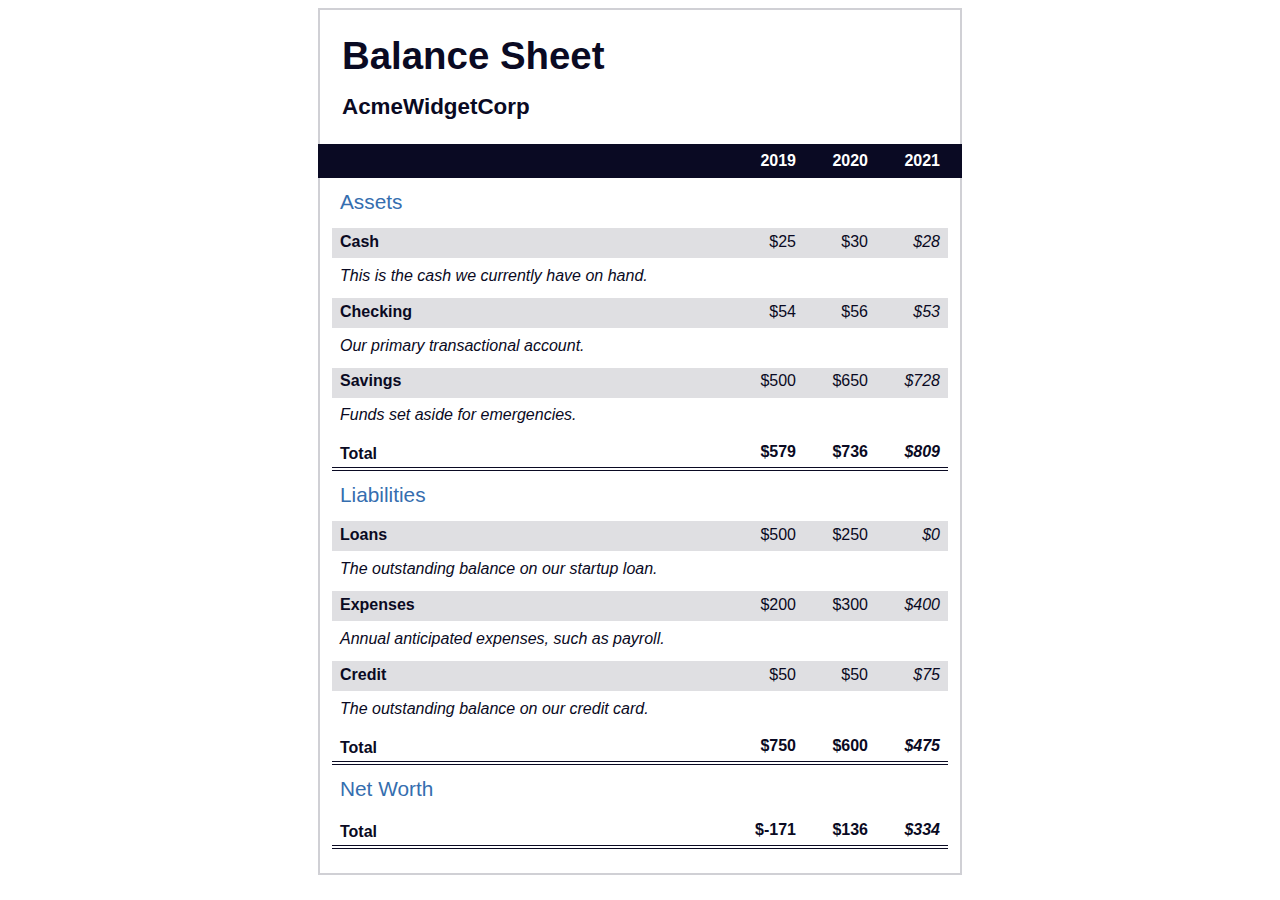
<file: BalanceSheet/index.html>
<!DOCTYPE html>
<html lang="en">
  <head>
    <meta charset="UTF-8">
    <meta name="viewport" content="width=device-width, initial-scale=1.0">
    <title>Balance Sheet</title>
    <link rel="stylesheet" href="style.css">
  </head>
  <body>
    <main>
      <section>
        <h1>
          <span class="flex">
            <span>AcmeWidgetCorp</span>
            <span>Balance Sheet</span>
          </span>
        </h1>
        <div id="years" aria-hidden="true">
          <span class="year">2019</span>
          <span class="year">2020</span>
          <span class="year">2021</span>
        </div>
        <div class="table-wrap">
          <table>
            <caption>Assets</caption>
            <thead>
              <tr>
                <td></td>
                <th><span class="sr-only year">2019</span></th>
                <th><span class="sr-only year">2020</span></th>
                <th class="current"><span class="sr-only year">2021</span></th>
              </tr>
            </thead>
            <tbody>
              <tr class="data">
                <th>Cash <span class="description">This is the cash we currently have on hand.</span></th>
                <td>$25</td>
                <td>$30</td>
                <td class="current">$28</td>
              </tr>
              <tr class="data">
                <th>Checking <span class="description">Our primary transactional account.</span></th>
                <td>$54</td>
                <td>$56</td>
                <td class="current">$53</td>
              </tr>
              <tr class="data">
                <th>Savings <span class="description">Funds set aside for emergencies.</span></th>
                <td>$500</td>
                <td>$650</td>
                <td class="current">$728</td>
              </tr>
              <tr class="total">
                <th>Total <span class="sr-only">Assets</span></th>
                <td>$579</td>
                <td>$736</td>
                <td class="current">$809</td>
              </tr>
            </tbody>
          </table>
          <table>
            <caption>Liabilities</caption>
            <thead>
              <tr>
              <td></td>
              <th><span class="sr-only">2019</span></th>
              <th><span class="sr-only">2020</span></th>
              <th><span class="sr-only">2021</span></th>
              </tr>
            </thead>
            <tbody>
              <tr class="data">
                <th>Loans <span class="description">The outstanding balance on our startup loan.</span></th>
                <td>$500</td>
                <td>$250</td>
                <td class="current">$0</td>
              </tr>
              <tr class="data">
                <th>Expenses <span class="description">Annual anticipated expenses, such as payroll.</span></th>
                <td>$200</td>
                <td>$300</td>
                <td class="current">$400</td>
              </tr>
              <tr class="data">
                <th>Credit <span class="description">The outstanding balance on our credit card.</span></th>
                <td>$50</td>
                <td>$50</td>
                <td class="current">$75</td>
              </tr>
              <tr class="total">
                <th>Total <span class="sr-only">Liabilities</span></th>
                <td>$750</td>
                <td>$600</td>
                <td class="current">$475</td>
              </tr>
            </tbody>
          </table>
          <table>
            <caption>Net Worth</caption>
            <thead>
              <tr>
              <td></td>
              <th><span class="sr-only">2019</span></th>
              <th><span class="sr-only">2020</span></th>
              <th><span class="sr-only">2021</span></th>
              </tr>
            </thead>
            <tbody>
              <tr class="total">
                <th>Total <span class="sr-only">Net Worth</span></th>
                <td>$-171</td>
                <td>$136</td>
                <td class="current">$334</td>
              </tr>
            </tbody>
          </table>
        </div>
      </section>
    </main>
  </body>
</html>
</file>
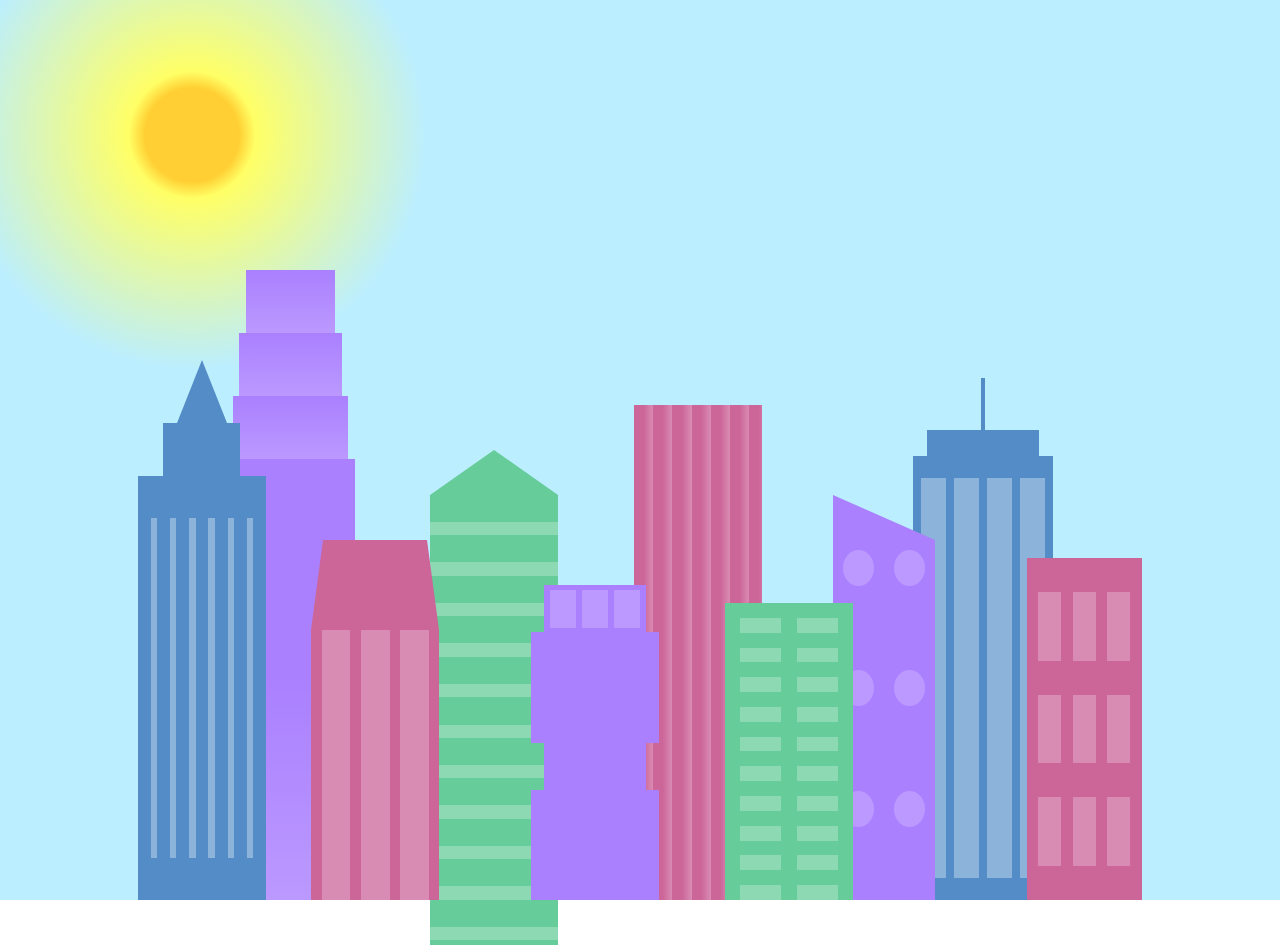
<file: Cityskyline/index.html>
<!DOCTYPE html>
<html lang="en">
<head>
    <meta charset="UTF-8">
    <meta http-equiv="X-UA-Compatible" content="IE=edge">
    <meta name="viewport" content="width=device-width, initial-scale=1.0">
    <title>City Skyline</title>
    <link rel="stylesheet" href="styles.css">
</head>
<body>
    <div class="background-buildings sky">
        <div></div>
        <div></div>
        <div class="bb1 building-wrap">
            <div class="bb1a bb1-window"></div>
            <div class="bb1b bb1-window"></div>
            <div class="bb1c bb1-window"></div>
            <div class="bb1d"></div>
        </div>
        <div class="bb2">
            <div class="bb2a"></div>
            <div class="bb2b"></div>
        </div>
        <div class="bb3"></div>
        <div></div>        
        <div class="bb4 building-wrap">
            <div class="bb4a"></div>
            <div class="bb4b"></div>
            <div class="bb4c window-wrap">
                <div class="bb4-window"></div>
                <div class="bb4-window"></div>
                <div class="bb4-window"></div>
                <div class="bb4-window"></div>
            </div>
        </div>
        <div></div>
        <div></div>
    </div>
    <div class="foreground-buildings">
        <div></div>
        <div></div>
        <div class="fb1 building-wrap">
            <div class="fb1a"></div>
            <div class="fb1b"></div>
            <div class="fb1c"></div>
        </div>
        <div class="fb2">
            <div class="fb2a"></div>
            <div class="fb2b window-wrap">
                <div class="fb2-window"></div>
                <div class="fb2-window"></div>
                <div class="fb2-window"></div>
            </div>
        </div>
        <div></div>
        <div class="fb3 building-wrap">
            <div class="fb3a window-wrap">
                <div class="fb3-window"></div>
                <div class="fb3-window"></div>
                <div class="fb3-window"></div>
            </div>
            <div class="fb3b"></div>
            <div class="fb3a"></div>
            <div class="fb3b"></div>
        </div>
        <div class="fb4">
            <div class="fb4a"></div>
            <div class="fb4b">
                <div class="fb4-window"></div>
                <div class="fb4-window"></div>
                <div class="fb4-window"></div>
                <div class="fb4-window"></div>
                <div class="fb4-window"></div>
                <div class="fb4-window"></div>
            </div>
        </div>
        <div class="fb5"></div>
        <div class="fb6"></div>
        <div></div>
        <div></div>
    </div>
</body>
</html>
</file>
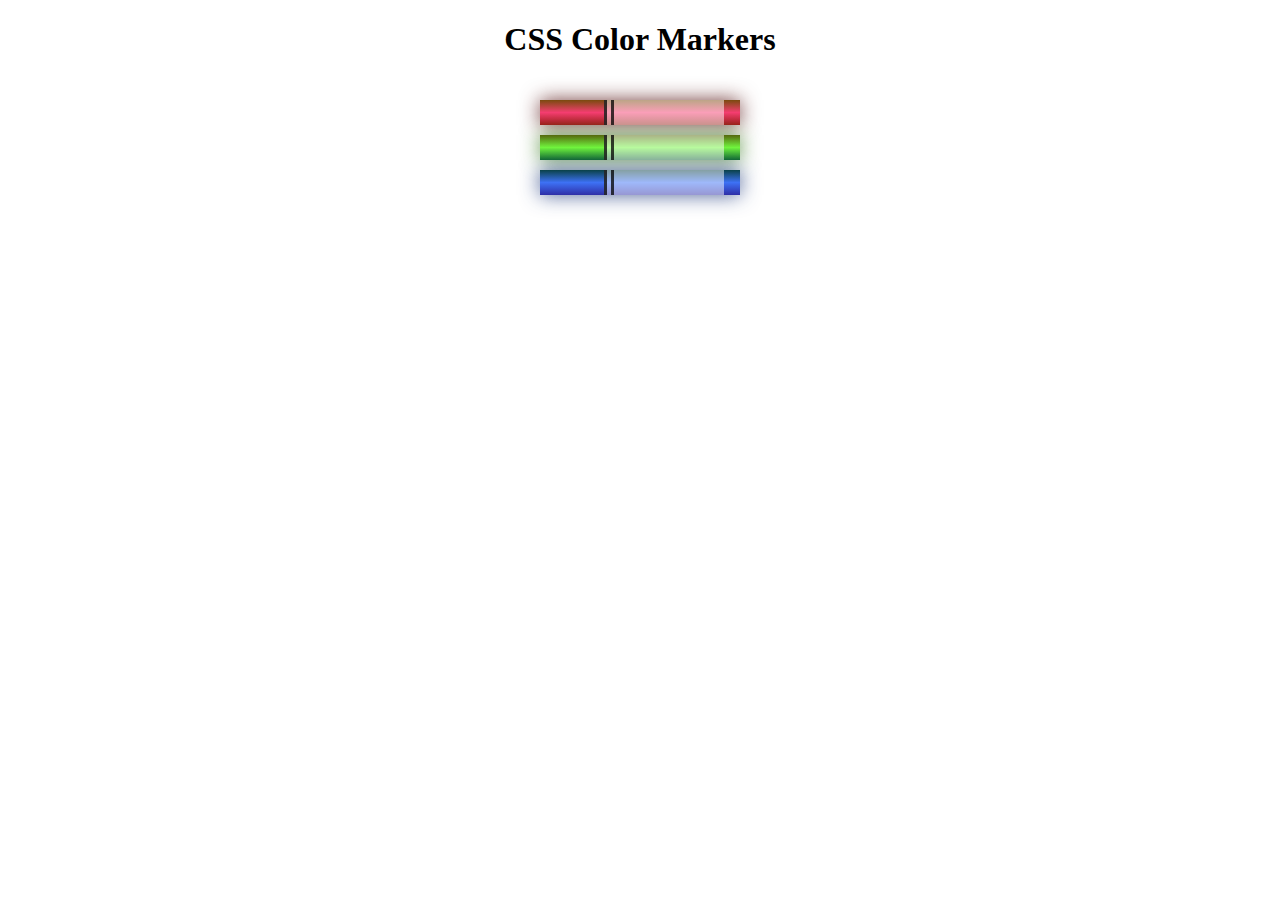
<file: ColoredMarkers/index.html>
<!DOCTYPE html>
<html lang="en">
  <head>
    <meta charset="utf-8" />
    <meta name="viewport" content="width=device-width, initial-scale=1.0" />
    <title>Colored Markers</title>
    <link rel="stylesheet" href="colored.css" />
  </head>
  <body>
    <h1>CSS Color Markers</h1>
    <div class="container">
      <div class="marker red">
        <div class="cap"></div>
        <div class="sleeve"></div>
      </div>
      <div class="marker green">
        <div class="cap"></div>
        <div class="sleeve"></div>
      </div>
      <div class="marker blue">
        <div class="cap"></div>
        <div class="sleeve"></div>
      </div>
    </div>
  </body>
</html>
</file>
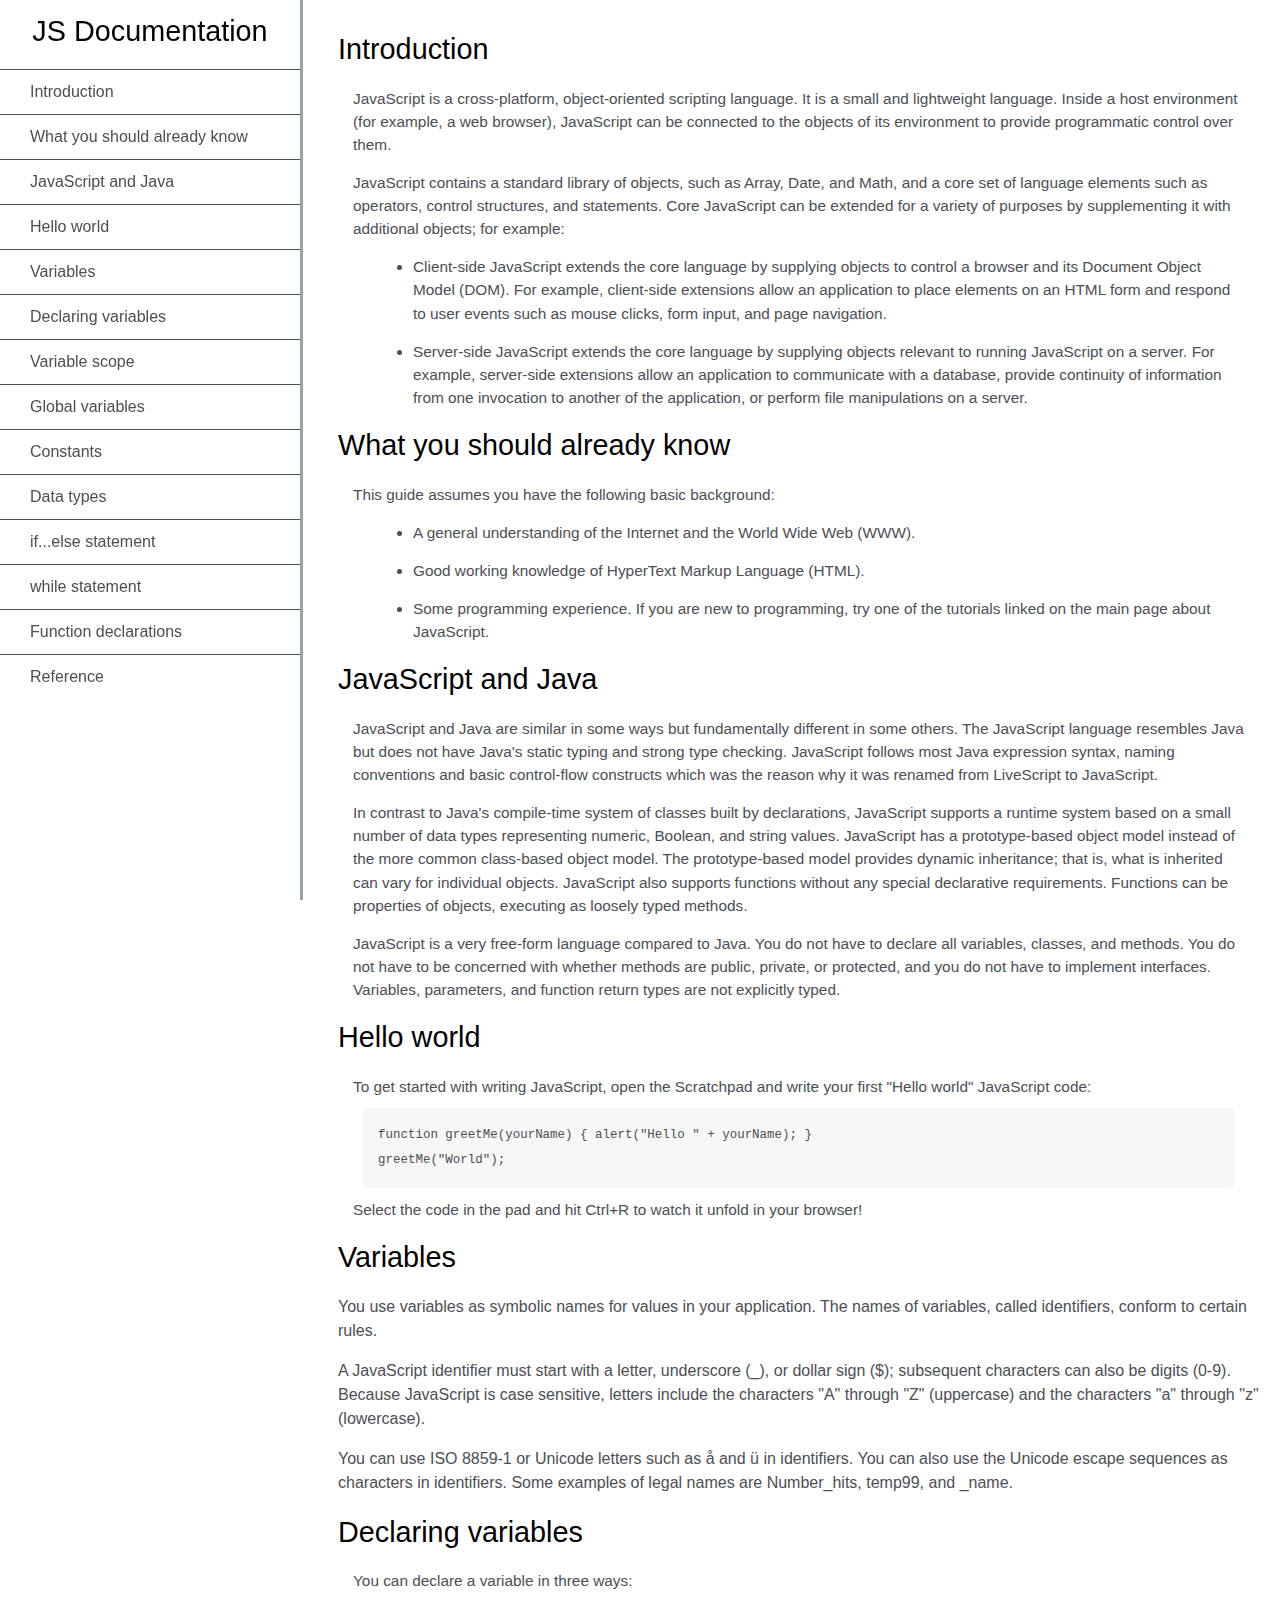
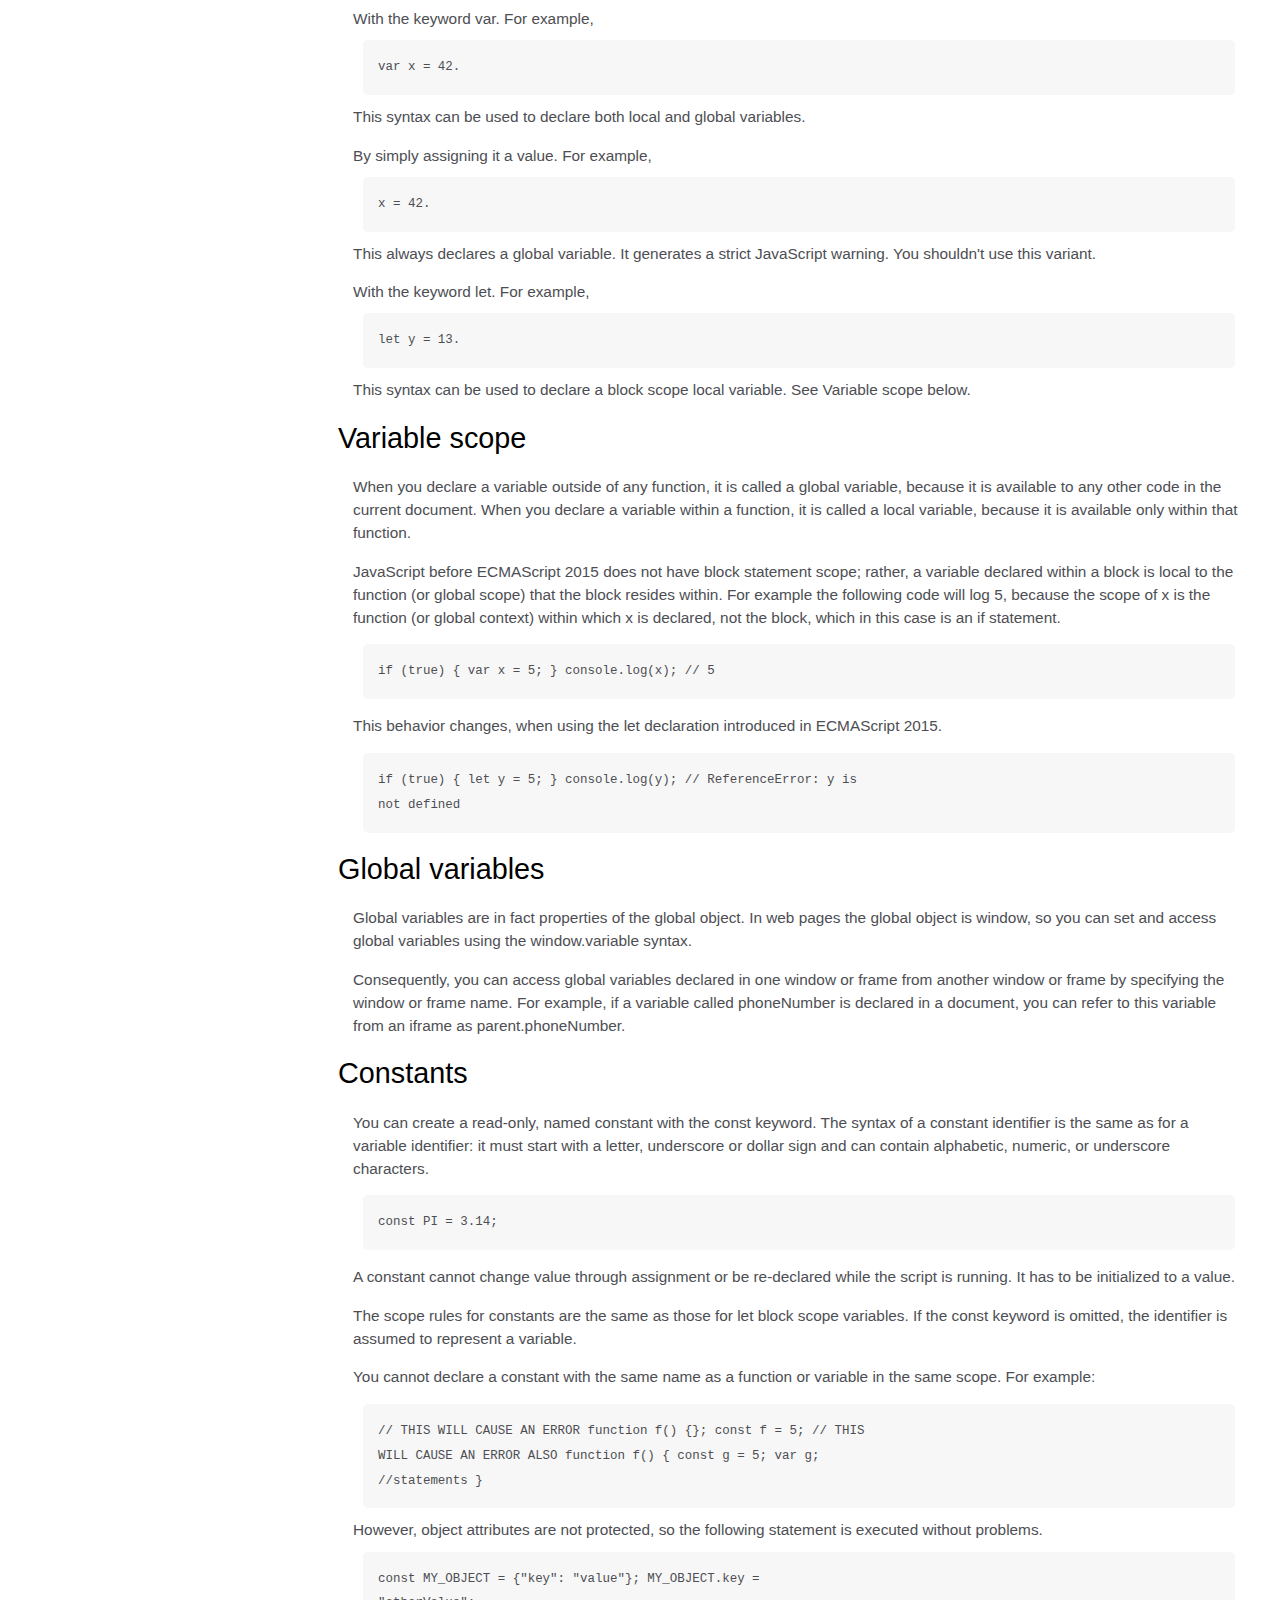
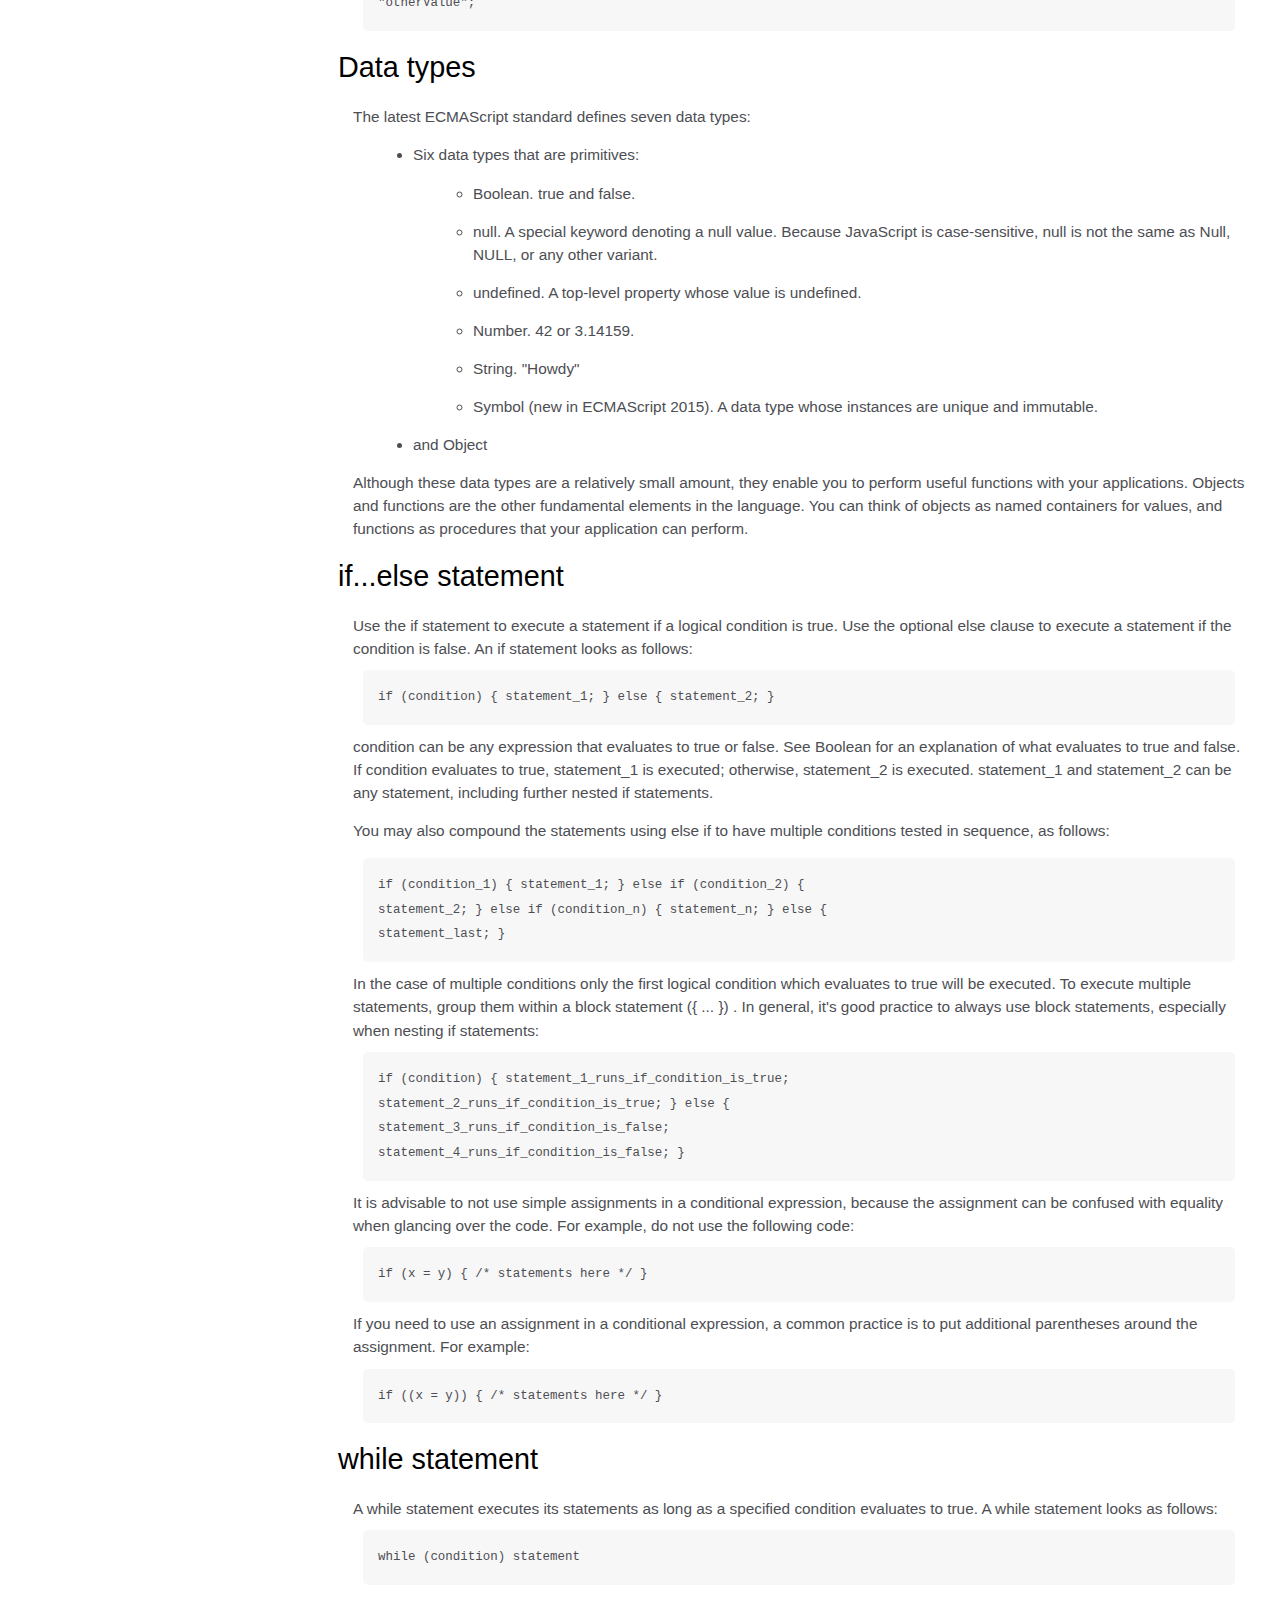
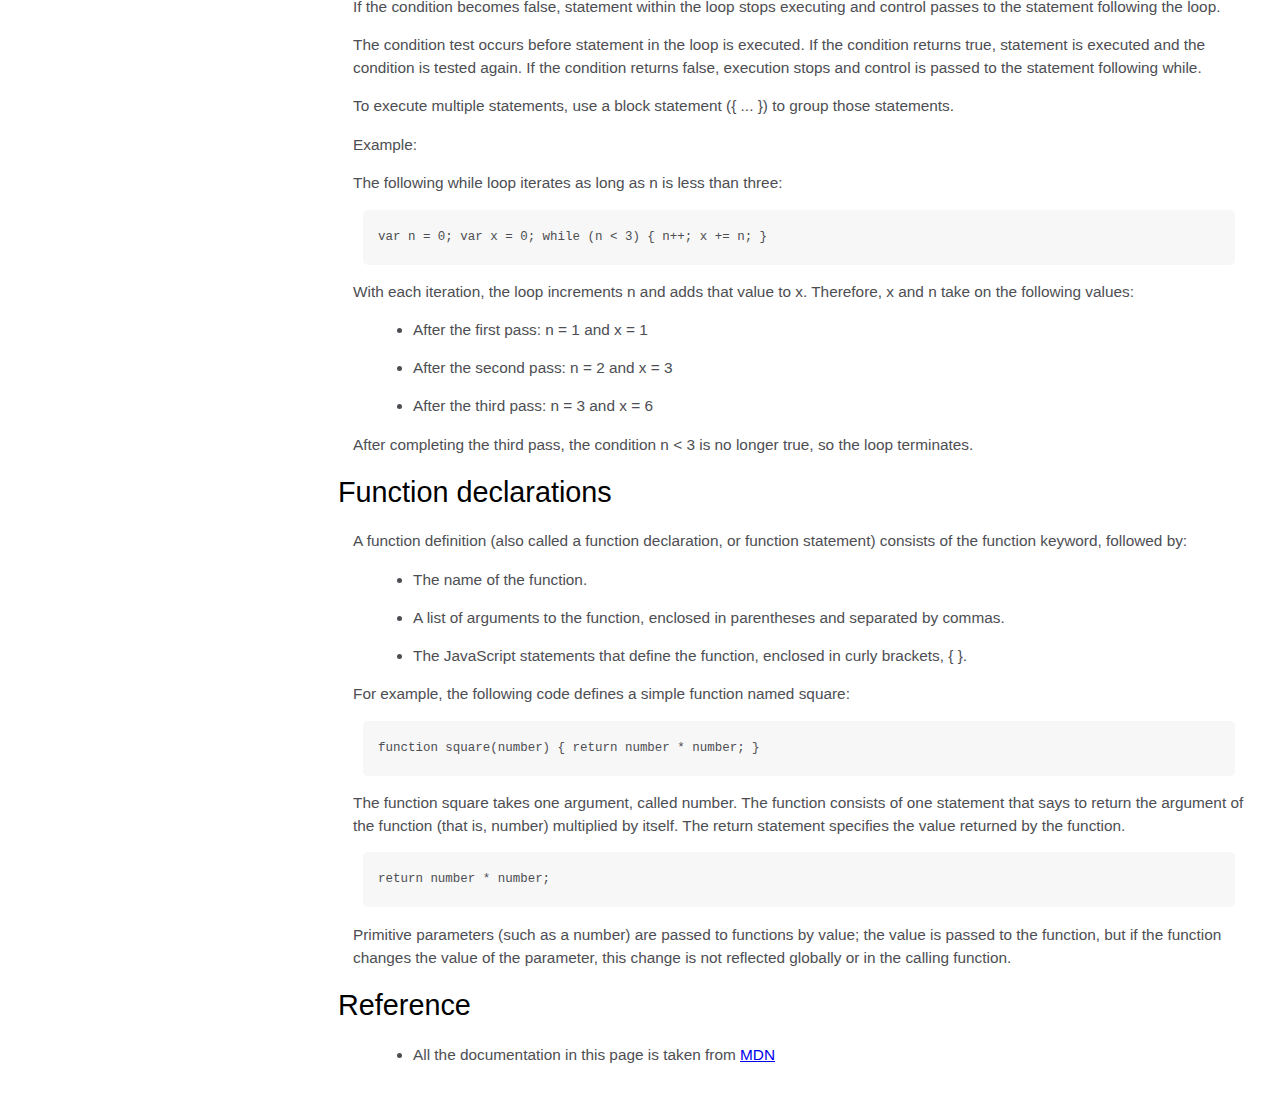
<file: Documentation/index.html>
<!DOCTYPE html>
<html>
  <head>
    <link rel="stylesheet" href="styles.css" />
  </head>
  <body>
    <nav id="navbar">
      <header>JS Documentation</header>
      <ul>
        <li><a class="nav-link" href="#Introduction">Introduction</a></li>
        <li>
          <a class="nav-link" href="#What_you_should_already_know"
            >What you should already know</a
          >
        </li>
        <li>
          <a class="nav-link" href="#JavaScript_and_Java"
            >JavaScript and Java</a
          >
        </li>
        <li><a class="nav-link" href="#Hello_world">Hello world</a></li>
        <li><a class="nav-link" href="#Variables">Variables</a></li>
        <li>
          <a class="nav-link" href="#Declaring_variables"
            >Declaring variables</a
          >
        </li>
        <li><a class="nav-link" href="#Variable_scope">Variable scope</a></li>
        <li>
          <a class="nav-link" href="#Global_variables">Global variables</a>
        </li>
        <li><a class="nav-link" href="#Constants">Constants</a></li>
        <li><a class="nav-link" href="#Data_types">Data types</a></li>
        <li>
          <a class="nav-link" href="#if...else_statement"
            >if...else statement</a
          >
        </li>
        <li><a class="nav-link" href="#while_statement">while statement</a></li>
        <li>
          <a class="nav-link" href="#Function_declarations"
            >Function declarations</a
          >
        </li>
        <li><a class="nav-link" href="#Reference">Reference</a></li>
      </ul>
    </nav>
    <main id="main-doc">
      <section class="main-section" id="Introduction">
        <header>Introduction</header>
        <article>
          <p>
            JavaScript is a cross-platform, object-oriented scripting language.
            It is a small and lightweight language. Inside a host environment
            (for example, a web browser), JavaScript can be connected to the
            objects of its environment to provide programmatic control over
            them.
          </p>

          <p>
            JavaScript contains a standard library of objects, such as Array,
            Date, and Math, and a core set of language elements such as
            operators, control structures, and statements. Core JavaScript can
            be extended for a variety of purposes by supplementing it with
            additional objects; for example:
          </p>
          <ul>
            <li>
              Client-side JavaScript extends the core language by supplying
              objects to control a browser and its Document Object Model (DOM).
              For example, client-side extensions allow an application to place
              elements on an HTML form and respond to user events such as mouse
              clicks, form input, and page navigation.
            </li>
            <li>
              Server-side JavaScript extends the core language by supplying
              objects relevant to running JavaScript on a server. For example,
              server-side extensions allow an application to communicate with a
              database, provide continuity of information from one invocation to
              another of the application, or perform file manipulations on a
              server.
            </li>
          </ul>
        </article>
      </section>
      <section class="main-section" id="What_you_should_already_know">
        <header>What you should already know</header>
        <article>
          <p>This guide assumes you have the following basic background:</p>

          <ul>
            <li>
              A general understanding of the Internet and the World Wide Web
              (WWW).
            </li>
            <li>Good working knowledge of HyperText Markup Language (HTML).</li>
            <li>
              Some programming experience. If you are new to programming, try
              one of the tutorials linked on the main page about JavaScript.
            </li>
          </ul>
        </article>
      </section>
      <section class="main-section" id="JavaScript_and_Java">
        <header>JavaScript and Java</header>
        <article>
          <p>
            JavaScript and Java are similar in some ways but fundamentally
            different in some others. The JavaScript language resembles Java but
            does not have Java's static typing and strong type checking.
            JavaScript follows most Java expression syntax, naming conventions
            and basic control-flow constructs which was the reason why it was
            renamed from LiveScript to JavaScript.
          </p>

          <p>
            In contrast to Java's compile-time system of classes built by
            declarations, JavaScript supports a runtime system based on a small
            number of data types representing numeric, Boolean, and string
            values. JavaScript has a prototype-based object model instead of the
            more common class-based object model. The prototype-based model
            provides dynamic inheritance; that is, what is inherited can vary
            for individual objects. JavaScript also supports functions without
            any special declarative requirements. Functions can be properties of
            objects, executing as loosely typed methods.
          </p>
          <p>
            JavaScript is a very free-form language compared to Java. You do not
            have to declare all variables, classes, and methods. You do not have
            to be concerned with whether methods are public, private, or
            protected, and you do not have to implement interfaces. Variables,
            parameters, and function return types are not explicitly typed.
          </p>
        </article>
      </section>
      <section class="main-section" id="Hello_world">
        <header>Hello world</header>
        <article>
          To get started with writing JavaScript, open the Scratchpad and write
          your first "Hello world" JavaScript code:
          <code
            >function greetMe(yourName) { alert("Hello " + yourName); }
            greetMe("World");
          </code>

          Select the code in the pad and hit Ctrl+R to watch it unfold in your
          browser!
        </article>
      </section>
      <section class="main-section" id="Variables">
        <header>Variables</header>
        <p>
          You use variables as symbolic names for values in your application.
          The names of variables, called identifiers, conform to certain rules.
        </p>
        <p>
          A JavaScript identifier must start with a letter, underscore (_), or
          dollar sign ($); subsequent characters can also be digits (0-9).
          Because JavaScript is case sensitive, letters include the characters
          "A" through "Z" (uppercase) and the characters "a" through "z"
          (lowercase).
        </p>
        <p>
          You can use ISO 8859-1 or Unicode letters such as å and ü in
          identifiers. You can also use the Unicode escape sequences as
          characters in identifiers. Some examples of legal names are
          Number_hits, temp99, and _name.
        </p>
      </section>
      <section class="main-section" id="Declaring_variables">
        <header>Declaring variables</header>
        <article>
          You can declare a variable in three ways:
          <p>
            With the keyword var. For example, <code>var x = 42.</code> This
            syntax can be used to declare both local and global variables.
          </p>
          <p>
            By simply assigning it a value. For example,
            <code>x = 42.</code> This always declares a global variable. It
            generates a strict JavaScript warning. You shouldn't use this
            variant.
          </p>
          <p>
            With the keyword let. For example,<code> let y = 13.</code> This
            syntax can be used to declare a block scope local variable. See
            Variable scope below.
          </p>
        </article>
      </section>
      <section class="main-section" id="Variable_scope">
        <header>Variable scope</header>
        <article>
          <p>
            When you declare a variable outside of any function, it is called a
            global variable, because it is available to any other code in the
            current document. When you declare a variable within a function, it
            is called a local variable, because it is available only within that
            function.
          </p>

          <p>
            JavaScript before ECMAScript 2015 does not have block statement
            scope; rather, a variable declared within a block is local to the
            function (or global scope) that the block resides within. For
            example the following code will log 5, because the scope of x is the
            function (or global context) within which x is declared, not the
            block, which in this case is an if statement.
          </p>
          <code>if (true) { var x = 5; } console.log(x); // 5</code>
          <p>
            This behavior changes, when using the let declaration introduced in
            ECMAScript 2015.
          </p>

          <code
            >if (true) { let y = 5; } console.log(y); // ReferenceError: y is
            not defined</code
          >
        </article>
      </section>
      <section class="main-section" id="Global_variables">
        <header>Global variables</header>
        <article>
          <p>
            Global variables are in fact properties of the global object. In web
            pages the global object is window, so you can set and access global
            variables using the window.variable syntax.
          </p>

          <p>
            Consequently, you can access global variables declared in one window
            or frame from another window or frame by specifying the window or
            frame name. For example, if a variable called phoneNumber is
            declared in a document, you can refer to this variable from an
            iframe as parent.phoneNumber.
          </p>
        </article>
      </section>
      <section class="main-section" id="Constants">
        <header>Constants</header>
        <article>
          <p>
            You can create a read-only, named constant with the const keyword.
            The syntax of a constant identifier is the same as for a variable
            identifier: it must start with a letter, underscore or dollar sign
            and can contain alphabetic, numeric, or underscore characters.
          </p>

          <code>const PI = 3.14;</code>
          <p>
            A constant cannot change value through assignment or be re-declared
            while the script is running. It has to be initialized to a value.
          </p>

          <p>
            The scope rules for constants are the same as those for let block
            scope variables. If the const keyword is omitted, the identifier is
            assumed to represent a variable.
          </p>

          <p>
            You cannot declare a constant with the same name as a function or
            variable in the same scope. For example:
          </p>

          <code
            >// THIS WILL CAUSE AN ERROR function f() {}; const f = 5; // THIS
            WILL CAUSE AN ERROR ALSO function f() { const g = 5; var g;
            //statements }</code
          >
          However, object attributes are not protected, so the following
          statement is executed without problems.
          <code
            >const MY_OBJECT = {"key": "value"}; MY_OBJECT.key =
            "otherValue";</code
          >
        </article>
      </section>
      <section class="main-section" id="Data_types">
        <header>Data types</header>
        <article>
          <p>The latest ECMAScript standard defines seven data types:</p>
          <ul>
            <li>
              <p>Six data types that are primitives:</p>
              <ul>
                <li>Boolean. true and false.</li>
                <li>
                  null. A special keyword denoting a null value. Because
                  JavaScript is case-sensitive, null is not the same as Null,
                  NULL, or any other variant.
                </li>
                <li>
                  undefined. A top-level property whose value is undefined.
                </li>
                <li>Number. 42 or 3.14159.</li>
                <li>String. "Howdy"</li>
                <li>
                  Symbol (new in ECMAScript 2015). A data type whose instances
                  are unique and immutable.
                </li>
              </ul>
            </li>

            <li>and Object</li>
          </ul>
          Although these data types are a relatively small amount, they enable
          you to perform useful functions with your applications. Objects and
          functions are the other fundamental elements in the language. You can
          think of objects as named containers for values, and functions as
          procedures that your application can perform.
        </article>
      </section>
      <section class="main-section" id="if...else_statement">
        <header>if...else statement</header>
        <article>
          Use the if statement to execute a statement if a logical condition is
          true. Use the optional else clause to execute a statement if the
          condition is false. An if statement looks as follows:

          <code>if (condition) { statement_1; } else { statement_2; }</code>
          condition can be any expression that evaluates to true or false. See
          Boolean for an explanation of what evaluates to true and false. If
          condition evaluates to true, statement_1 is executed; otherwise,
          statement_2 is executed. statement_1 and statement_2 can be any
          statement, including further nested if statements.
          <p>
            You may also compound the statements using else if to have multiple
            conditions tested in sequence, as follows:
          </p>
          <code
            >if (condition_1) { statement_1; } else if (condition_2) {
            statement_2; } else if (condition_n) { statement_n; } else {
            statement_last; }
          </code>
          In the case of multiple conditions only the first logical condition
          which evaluates to true will be executed. To execute multiple
          statements, group them within a block statement ({ ... }) . In
          general, it's good practice to always use block statements, especially
          when nesting if statements:

          <code
            >if (condition) { statement_1_runs_if_condition_is_true;
            statement_2_runs_if_condition_is_true; } else {
            statement_3_runs_if_condition_is_false;
            statement_4_runs_if_condition_is_false; }</code
          >
          It is advisable to not use simple assignments in a conditional
          expression, because the assignment can be confused with equality when
          glancing over the code. For example, do not use the following code:
          <code>if (x = y) { /* statements here */ }</code> If you need to use
          an assignment in a conditional expression, a common practice is to put
          additional parentheses around the assignment. For example:

          <code>if ((x = y)) { /* statements here */ }</code>
        </article>
      </section>
      <section class="main-section" id="while_statement">
        <header>while statement</header>
        <article>
          A while statement executes its statements as long as a specified
          condition evaluates to true. A while statement looks as follows:

          <code>while (condition) statement</code> If the condition becomes
          false, statement within the loop stops executing and control passes to
          the statement following the loop.

          <p>
            The condition test occurs before statement in the loop is executed.
            If the condition returns true, statement is executed and the
            condition is tested again. If the condition returns false, execution
            stops and control is passed to the statement following while.
          </p>

          <p>
            To execute multiple statements, use a block statement ({ ... }) to
            group those statements.
          </p>

          Example:

          <p>
            The following while loop iterates as long as n is less than three:
          </p>

          <code>var n = 0; var x = 0; while (n &lt; 3) { n++; x += n; }</code>
          <p>
            With each iteration, the loop increments n and adds that value to x.
            Therefore, x and n take on the following values:
          </p>

          <ul>
            <li>After the first pass: n = 1 and x = 1</li>
            <li>After the second pass: n = 2 and x = 3</li>
            <li>After the third pass: n = 3 and x = 6</li>
          </ul>
          <p>
            After completing the third pass, the condition n &lt; 3 is no longer
            true, so the loop terminates.
          </p>
        </article>
      </section>
      <section class="main-section" id="Function_declarations">
        <header>Function declarations</header>
        <article>
          A function definition (also called a function declaration, or function
          statement) consists of the function keyword, followed by:

          <ul>
            <li>The name of the function.</li>
            <li>
              A list of arguments to the function, enclosed in parentheses and
              separated by commas.
            </li>
            <li>
              The JavaScript statements that define the function, enclosed in
              curly brackets, { }.
            </li>
          </ul>
          <p>
            For example, the following code defines a simple function named
            square:
          </p>

          <code>function square(number) { return number * number; }</code>
          <p>
            The function square takes one argument, called number. The function
            consists of one statement that says to return the argument of the
            function (that is, number) multiplied by itself. The return
            statement specifies the value returned by the function.
          </p>
          <code>return number * number;</code>
          <p>
            Primitive parameters (such as a number) are passed to functions by
            value; the value is passed to the function, but if the function
            changes the value of the parameter, this change is not reflected
            globally or in the calling function.
          </p>
        </article>
      </section>
      <section class="main-section" id="Reference">
        <header>Reference</header>
        <article>
          <ul>
            <li>
              All the documentation in this page is taken from
              <a
                href="https://developer.mozilla.org/en-US/docs/Web/JavaScript/Guide"
                target="_blank"
                >MDN</a
              >
            </li>
          </ul>
        </article>
      </section>
    </main>
  </body>
</html>
</file>
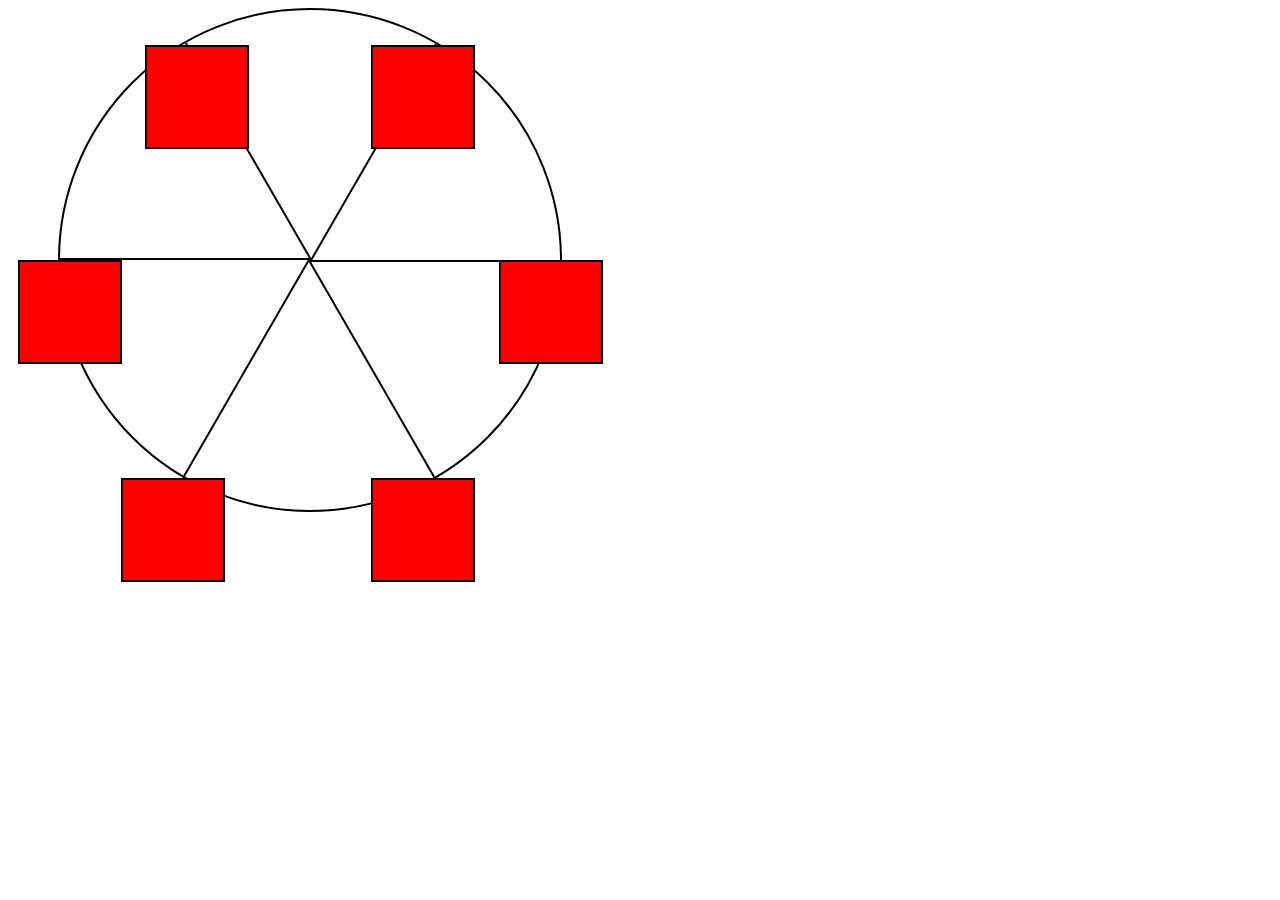
<file: FerrisWheel/index.html>
<!DOCTYPE html>
<html lang="en">
  <head>
    <meta charset="UTF-8">
    <title>Ferris Wheel</title>
    <link rel="stylesheet" href="styles.css">
  </head>
  <body>
    <div class="wheel">
      <span class="line"></span>
      <span class="line"></span>
      <span class="line"></span>
      <span class="line"></span>
      <span class="line"></span>
      <span class="line"></span>

      <div class="cabin"></div>
      <div class="cabin"></div>
      <div class="cabin"></div>
      <div class="cabin"></div>
      <div class="cabin"></div>
      <div class="cabin"></div>
    </div>
  </body>
</html>
</file>
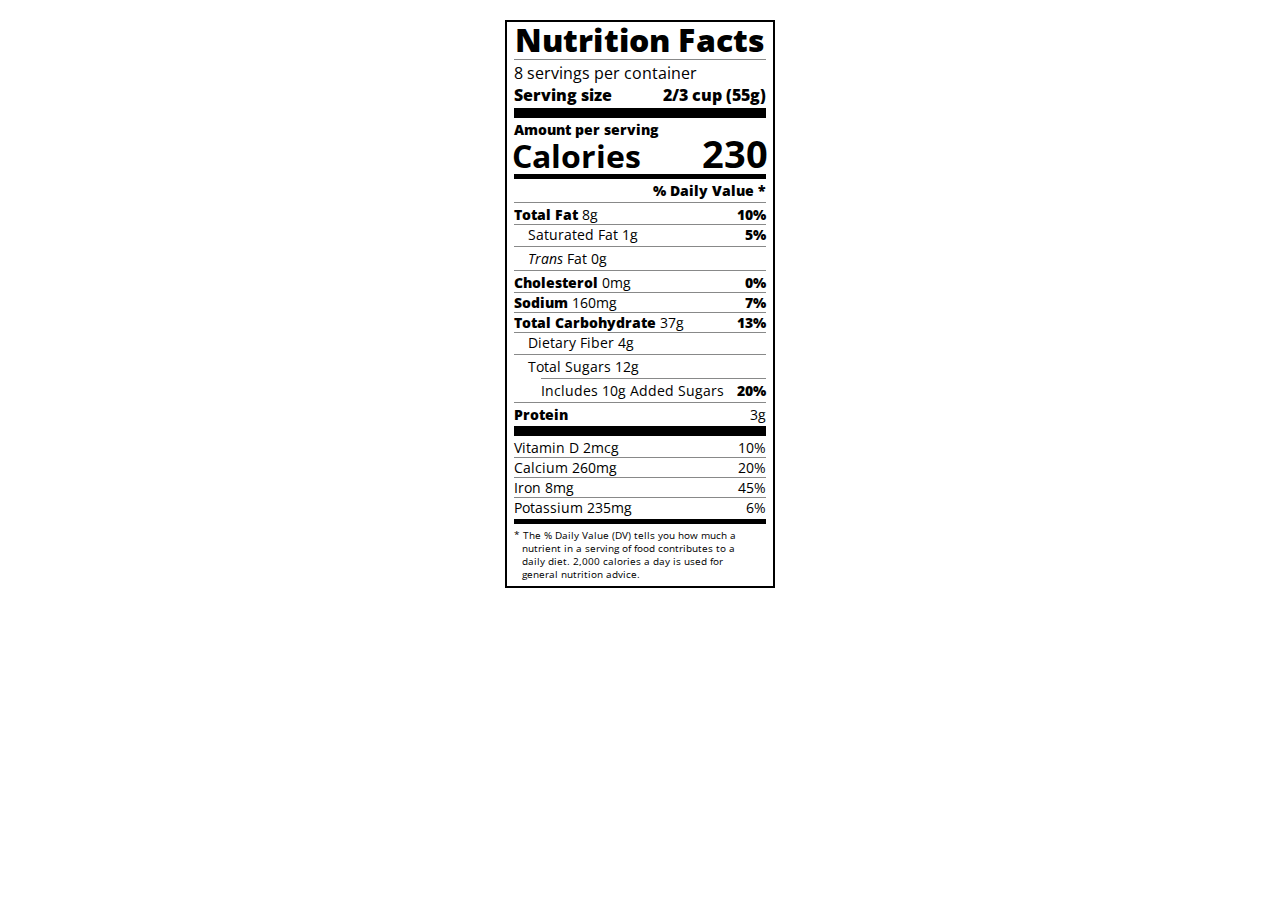
<file: Nutritionlabel/index.html>
<!DOCTYPE html>
<html lang="en">

<head>
  <meta charset="UTF-8">
  <title>Nutrition Label</title>
  <link href="https://fonts.googleapis.com/css?family=Open+Sans:400,700,800" rel="stylesheet">
  <link href="style.css" rel="stylesheet">
</head>

<body>
  <div class="label">
    <header>
      <h1 class="bold">Nutrition Facts</h1>
      <div class="divider"></div>
      <p>8 servings per container</p>
      <p class="bold">Serving size <span>2/3 cup (55g)</span></p>
    </header>
    <div class="divider large"></div>
    <div class="calories-info">
      <div class="left-container">
        <h2 class="bold small-text">Amount per serving</h2>
        <p>Calories</p>
      </div>
      <span>230</span>
    </div>
    <div class="divider medium"></div>
    <div class="daily-value small-text">
      <p class="bold right no-divider">% Daily Value *</p>
      <div class="divider"></div>
      <p><span><span class="bold">Total Fat</span> 8g</span> <span class="bold">10%</span></p>
      <p class="indent no-divider">Saturated Fat 1g <span class="bold">5%</span></p>
      <div class="divider"></div>
      <p class="indent no-divider"><span><i>Trans</i> Fat 0g</span></p>
      <div class="divider"></div>
      <p><span><span class="bold">Cholesterol</span> 0mg</span> <span class="bold">0%</span></p>
      <p><span><span class="bold">Sodium</span> 160mg</span> <span class="bold">7%</span></p>
      <p><span><span class="bold">Total Carbohydrate</span> 37g</span> <span class="bold">13%</span></p>
      <p class="indent no-divider">Dietary Fiber 4g</p>
      <div class="divider"></div>
      <p class="indent no-divider">Total Sugars 12g</p>
      <div class="divider double-indent"></div>
      <p class="double-indent no-divider">Includes 10g Added Sugars <span class="bold">20%</span>
      <div class="divider"></div>
      <p class="no-divider"><span class="bold">Protein</span> 3g</p>
      <div class="divider large"></div>
      <p>Vitamin D 2mcg <span>10%</span></p>
      <p>Calcium 260mg <span>20%</span></p>
      <p>Iron 8mg <span>45%</span></p>
      <p class="no-divider">Potassium 235mg <span>6%</span></p>
    </div>
    <div class="divider medium"></div>
    <p class="note">* The % Daily Value (DV) tells you how much a nutrient in a serving of food contributes to a daily
      diet. 2,000 calories a day is used for general nutrition advice.</p>
  </div>
</body>
</html>
</file>
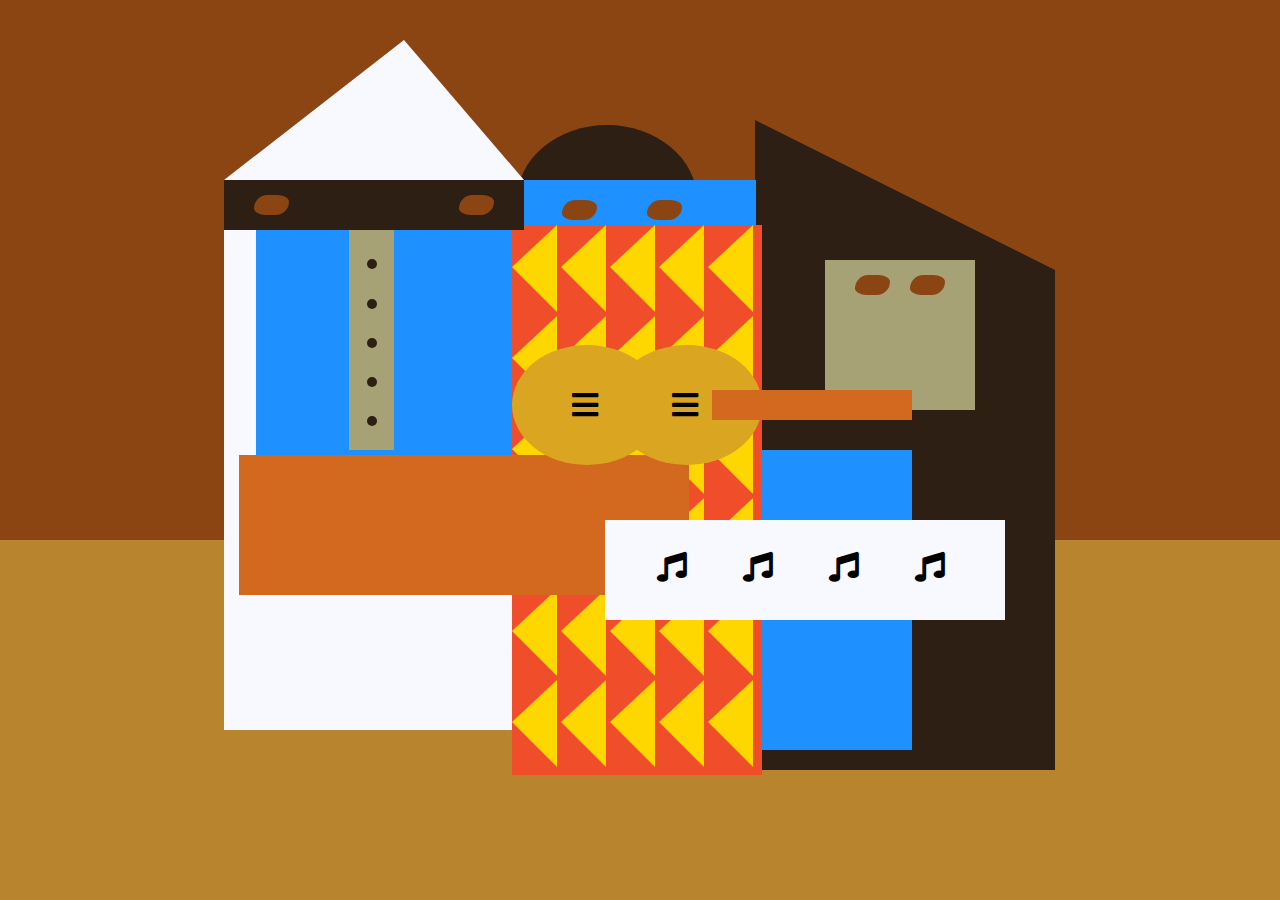
<file: PicassoPainting/index.html>
<!DOCTYPE html>
<html lang="en">
  <head>
    <meta charset="utf-8">
    <title>Picasso Painting</title>
    <link rel="stylesheet" href="style.css" />
    <link rel="stylesheet" href="https://use.fontawesome.com/releases/v5.8.2/css/all.css">
  </head>
  <body>
    <div id="back-wall"></div>
    <div class="characters">
      <div id="offwhite-character">
        <div id="white-hat"></div>
        <div id="black-mask">
          <div class="eyes left"></div>
          <div class="eyes right"></div>
        </div>
        <div id="gray-instrument">
          <div class="black-dot"></div>
          <div class="black-dot"></div>
          <div class="black-dot"></div>
          <div class="black-dot"></div>
          <div class="black-dot"></div>
        </div>
        <div id="tan-table"></div>
      </div>
      <div id="black-character">
        <div id="black-hat"></div>
        <div id="gray-mask">
          <div class="eyes left"></div>
          <div class="eyes right"></div>
        </div>
        <div id="white-paper">
          <i class="fas fa-music"></i>
          <i class="fas fa-music"></i>
          <i class="fas fa-music"></i>
          <i class="fas fa-music"></i>
        </div>
      </div>
      <div class="blue" id="blue-left"></div>
      <div class="blue" id="blue-right"></div>
      <div id="orange-character">
        <div id="black-round-hat"></div>
        <div id="eyes-div">
          <div class="eyes left"></div>
          <div class="eyes right"></div>
        </div>
        <div id="triangles">
          <div class="triangle"></div>
          <div class="triangle"></div>
          <div class="triangle"></div>
          <div class="triangle"></div>
          <div class="triangle"></div>
          <div class="triangle"></div>
          <div class="triangle"></div>
          <div class="triangle"></div>
          <div class="triangle"></div>
          <div class="triangle"></div>
          <div class="triangle"></div>
          <div class="triangle"></div>
          <div class="triangle"></div>
          <div class="triangle"></div>
          <div class="triangle"></div>
          <div class="triangle"></div>
          <div class="triangle"></div>
          <div class="triangle"></div>
          <div class="triangle"></div>
          <div class="triangle"></div>
          <div class="triangle"></div>
          <div class="triangle"></div>
          <div class="triangle"></div>
          <div class="triangle"></div>
          <div class="triangle"></div>
          <div class="triangle"></div>
          <div class="triangle"></div>
          <div class="triangle"></div>
          <div class="triangle"></div>
          <div class="triangle"></div>
        </div>
        <div id="guitar">
          <div class="guitar" id="guitar-left">
            <i class="fas fa-bars"></i>
          </div>
          <div class="guitar" id="guitar-right">
            <i class="fas fa-bars"></i>
          </div>
          <div id="guitar-neck"></div>
        </div>
      </div>
    </div>
  </body>
</html>
</file>
<file: BalanceSheet/style.css>
span[class~="sr-only"] {
    border: 0 !important;
    clip: rect(1px, 1px, 1px, 1px) !important;
    clip-path: inset(50%) !important;
    height: 1px !important;
    width: 1px !important;
    position: absolute !important;
    overflow: hidden !important;
    white-space: nowrap !important;
    padding: 0 !important;
    margin: -1px !important;
  }
  
  html {
    box-sizing: border-box;
  }
  
  body {
    font-family: sans-serif;
    color: #0a0a23;
  }
  
  h1 {
    max-width: 37.25rem;
    margin: 0 auto;
    padding: 1.5rem 1.25rem;
  }
  
  h1 .flex {
    display: flex;
    flex-direction: column-reverse;
    gap: 1rem;
  }
  
  h1 .flex span:first-of-type {
    font-size: 0.7em;
  }
  
  h1 .flex span:last-of-type {
    font-size: 1.2em;
  }
  
  section {
    max-width: 40rem;
    margin: 0 auto;
    border: 2px solid #d0d0d5;
  }
  
  #years {
    display: flex;
    justify-content: flex-end;
    position: sticky;
    z-index: 999;
    top: 0;
    background: #0a0a23;
    color: #fff;
    padding: 0.5rem calc(1.25rem + 2px) 0.5rem 0;
    margin: 0 -2px;
  }
  
  #years span[class] {
    font-weight: bold;
    width: 4.5rem;
    text-align: right;
  }
  
  .table-wrap {
    padding: 0 0.75rem 1.5rem 0.75rem;
  }
  
  table {
    border-collapse: collapse;
    border: 0;
    width: 100%;
    position: relative;
    margin-top: 3rem;
  }
  
  table caption {
    color: #356eaf;
    font-size: 1.3em;
    font-weight: normal;
    position: absolute;
    top: -2.25rem;
    left: 0.5rem;
  }
  
  tbody td {
    width: 100vw;
    min-width: 4rem;
    max-width: 4rem;
  }
  
  tbody th {
    width: calc(100% - 12rem);
  }
  
  tr[class="total"] {
    border-bottom: 4px double #0a0a23;
    font-weight: bold;
  }
  
  tr[class="total"] th {
    text-align: left;
    padding: 0.5rem 0 0.25rem 0.5rem;
  }
  
  tr.total td {
    text-align: right;
    padding: 0 0.25rem;
  }
  
  tr.total td:nth-of-type(3) {
    padding-right: 0.5rem;
  }
  
  tr.total:hover {
    background-color: #99c9ff;
  }
  
  td.current {
    font-style: italic;
  }
  
  tr.data {
    background-image: linear-gradient(to bottom, #dfdfe2 1.845rem, white 1.845rem);
  }
  
  tr.data th {
    text-align: left;
    padding-top: 0.3rem;
    padding-left: 0.5rem;
  }
  
  tr.data th .description {
    display: block;
    font-weight: normal;
    font-style: italic;
    padding: 1rem 0 0.75rem;
    margin-right: -13.5rem;
  }
  
  tr.data td {
    vertical-align: top;
    padding: 0.3rem 0.25rem 0;
    text-align: right;
  }
  tr.data td:last-of-type{
    padding-right: 0.5rem;
  }
</file>
<file: Cityskyline/styles.css>
:root {
    --building-color1: #aa80ff;
    --building-color2: #66cc99;
    --building-color3: #cc6699;
    --building-color4: #538cc6;
    --window-color1: #bb99ff;
    --window-color2: #8cd9b3;
    --window-color3: #d98cb3;
    --window-color4: #8cb3d9;
}

* {
    box-sizing: border-box;
}

body {
    height: 100vh;
    margin: 0;
    overflow: hidden;
    /* to hide scroll bars that appear when something extends past the viewport */
}


.foreground-buildings, .background-buildings {
    position: absolute;
    top: 0;
    width: 100%;
    height: 100%;
    position: absolute;
    top: 0;
    display: flex;
    align-items: flex-end;
    justify-content: space-evenly;
 }

 .building-wrap {
    display: flex;
    flex-direction: column;
    align-items: center;
}

.window-wrap {
    display: flex;
    align-items: center;  
    justify-content: space-evenly;
}

.sky {
    background: radial-gradient(
        circle closest-corner at 15% 15%,
        #ffcf33,
        #ffcf33 20%,
        #ffff66 27%,
        #bbeeff 100%
    );
}

.bb1 {
    width: 10%;
    height: 70%;
    
}

.bb1-window {
    height: 10%;
    background: linear-gradient(
        var(--building-color1),
        var(--window-color1)
        );
}

.bb1a {
    width: 70%;
}

.bb1b {
    width: 80%;
}

.bb1c {
    width: 90%;
}

.bb1d {
    width: 100%;
    height: 70%;
    background: linear-gradient( 
        var(--building-color1) 50%,
        var(--window-color1)
    );
}

.bb2 {
  width: 10%;
  height: 50%;
}

.bb2a {
  border-bottom: 5vh solid var(--building-color2);
  border-left: 5vw solid transparent;
  border-right: 5vw solid transparent;
}

.bb2b {
  width: 100%;
  height: 100%;
  background: repeating-linear-gradient(
      var(--building-color2),
      var(--building-color2) 6%,
      var(--window-color2) 6%,
      var(--window-color2) 9%
    );
}

.bb3 {
    width: 10%;
    height: 55%;
    background: repeating-linear-gradient(
        90deg,
        var(--building-color3),
        var(--building-color3),
        var(--window-color3) 15%
    );
}

.bb4 {
    width: 11%;
    height: 58%;
}

.bb4a {
    width: 3%;
    height: 10%;
    background-color: var(--building-color4);
}

.bb4b {
    width: 80%;
    height: 5%;
    background-color: var(--building-color4);
}

.bb4c {
    width: 100%;
    height: 85%;
    background-color: var(--building-color4);
}

.bb4-window {
    width: 18%;
    height: 90%;
    background-color: var(--window-color4);
}

.fb1 {
    width: 10% ;
    height: 60%;
}

.fb1a {
    border-bottom: 7vh solid var(--building-color4);
    border-left: 2vw solid transparent;
    border-right: 2vw solid transparent;
}

.fb1b {
    width: 60%;
    height: 10%;
     background-color: var(--building-color4);
}

.fb1c {
    width: 100%;
    height: 80%;
    background: repeating-linear-gradient(
        90deg,
        var(--building-color4), 
        var(--building-color4) 10%,
        transparent 10%,
        transparent 15%
    ),
    repeating-linear-gradient(
        var(--building-color4),
        var(--building-color4) 10%,
        var(--window-color4) 10%, 
        var(--window-color4) 90%
    );
    
}

.fb2 {
    width: 10%;
    height: 40%;
  }
  
  .fb2a {
    width: 100%;
    border-bottom: 10vh solid var(--building-color3);
    border-left: 1vw solid transparent;
    border-right: 1vw solid transparent;
  }
  
  .fb2b {
    width: 100%;
    height: 75%;
    background-color: var(--building-color3);
  }
  
  .fb2-window {
    width: 22%;
    height: 100%;
    background-color: var(--window-color3);
  }

.fb3 {
    width: 10% ;
    height: 35%;
}

.fb3a {
    width: 80%;
    height: 15%;
    background-color: var(--building-color1);
}

.fb3b {
    width: 100%;
    height: 35%;
    background-color: var(--building-color1);
}

.fb3-window {
    width: 25%;
    height: 80%;
    background-color: var(--window-color1);
}

.fb4 {
    width: 8%;
    height: 45%;
    position: relative;
    left: 10%;
}

.fb4a {
    border-top: 5vh solid transparent;
    border-left: 8vw solid var(--building-color1);
}

.fb4b {
    width: 100%;
    height: 89%;
    background-color: var(--building-color1);
    display: flex;
    flex-wrap: wrap;
}

.fb4-window {
    width: 30%;
    height: 10%;
    border-radius: 50%;
    margin: 10%;
    background-color: var(--window-color1);
    
}

.fb5 {
    width: 10%;
    height: 33%;
    position: relative;
    right: 10%;
    background: repeating-linear-gradient(
        var(--building-color2),
        var(--building-color2) 5%,
        transparent 5%,
        transparent 10% 
    ),
    repeating-linear-gradient(
        90deg,
        var(--building-color2),
        var(--building-color2) 12%,
        var(--window-color2) 12%,
        var(--window-color2) 44%
    );
}

.fb6 {
    width: 9%;
    height: 38%;
    background: repeating-linear-gradient(
        90deg, 
        var(--building-color3),
        var(--building-color3) 10%,
        transparent 10%,
        transparent 30%
    ),
    repeating-linear-gradient(
        var(--building-color3),
        var(--building-color3) 10%,
        var(--window-color3) 10%,
        var(--window-color3) 30% 
    );
}


@media (max-width: 1000px) {
    :root {
        --building-color1: #000;
    --building-color2: #000;
    --building-color3: #000;
    --building-color4: #000;
    --window-color1: #777;
    --window-color2: #777;
    --window-color3: #777;
    --window-color4: #777;
    }

    .sky {
        background: radial-gradient(
            closest-corner circle at 15% 15%,
            #ccc,
            #ccc 20%,
            #445 27%,
            #223 100%
          );
      }
}
</file>
<file: ColoredMarkers/colored.css>
h1{
    text-align: center;
}
  
.container {
    background-color: rgb(255, 255, 255);
    padding: 10px 0;
}
  
.marker {
    width: 200px;
    height: 25px;
    margin: 10px auto;
}
  
.cap {
    width: 60px;
    height: 25px;
}
  
.sleeve {
    width: 110px;
    height: 25px;
    background-color: rgba(255, 255, 255, 0.5);
    border-left: 10px double rgba(0, 0, 0, 0.75);
}
  
.cap, .sleeve {
    display: inline-block;
}
  
.red {
    background: linear-gradient(rgb(122, 74, 14), rgb(245, 62, 113), rgb(162, 27, 27));
    box-shadow: 0 0 20px 0 rgba(83, 14, 14, 0.8);
}
  
.green {
    background: linear-gradient(#55680D, #71F53E, #116C31);
    box-shadow: 0 0 20px 0 #3B7E20CC;
}
.blue {
    background: linear-gradient(hsl(186, 76%, 16%), hsl(223, 90%, 60%), hsl(240, 56%, 42%));
    box-shadow: 0 0 20px 0 hsla(223, 59%, 31%, 0.8);
}
</file>
<file: Documentation/styles.css>
html,
body {
  min-width: 290px;
  color: #4d4e53;
  background-color: #ffffff;
  font-family: 'Open Sans', Arial, sans-serif;
  line-height: 1.5;
}

#navbar {
  position: fixed;
  min-width: 290px;
  top: 0px;
  left: 0px;
  width: 300px;
  height: 100%;
  border-right: solid;
  border-color: rgba(0, 22, 22, 0.4);
}

header {
  color: black;
  margin: 10px;
  text-align: center;
  font-size: 1.8em;
  font-weight: thin;
}

#main-doc header {
  text-align: left;
  margin: 0px;
}

#navbar ul {
  height: 88%;
  padding: 0;
  overflow-y: auto;
  overflow-x: hidden;
}

#navbar li {
  color: #4d4e53;
  border-top: 1px solid;
  list-style: none;
  position: relative;
  width: 100%;
}

#navbar a {
  display: block;
  padding: 10px 30px;
  color: #4d4e53;
  text-decoration: none;
  cursor: pointer;
}

#main-doc {
  position: absolute;
  margin-left: 310px;
  padding: 20px;
  margin-bottom: 110px;
}

section article {
  color: #4d4e53;
  margin: 15px;
  font-size: 0.96em;
}

section li {
  margin: 15px 0px 0px 20px;
}

code {
  display: block;
  text-align: left;
  white-space: pre-line;
  position: relative;
  word-break: normal;
  word-wrap: normal;
  line-height: 2;
  background-color: #f7f7f7;
  padding: 15px;
  margin: 10px;
  border-radius: 5px;
}

@media only screen and (max-width: 815px) {
  /* For mobile phones: */
  #navbar ul {
    border: 1px solid;
    height: 207px;
  }

  #navbar {
    background-color: white;
    position: absolute;
    top: 0;
    padding: 0;
    margin: 0;
    width: 100%;
    max-height: 275px;
    border: none;
    z-index: 1;
    border-bottom: 2px solid;
  }

  #main-doc {
    position: relative;
    margin-left: 0px;
    margin-top: 270px;
  }
}

@media only screen and (max-width: 400px) {
  #main-doc {
    margin-left: -10px;
  }

  code {
    margin-left: -20px;
    width: 100%;
    padding: 15px;
    padding-left: 10px;
    padding-right: 45px;
    min-width: 233px;
  }
}
</file>
<file: FerrisWheel/styles.css>
.wheel {
    border: 2px solid black;
    border-radius: 50%;
    margin-left: 50px;
    position: absolute;
    height: 55vw;
    width: 55vw;
    max-width: 500px;
    max-height: 500px;
    animation-name: wheel;
    animation-duration: 10s;
    animation-iteration-count: infinite;
    animation-timing-function: linear;
}
  
.line {
    background-color: black;
    width: 50%;
    height: 2px;
    position: absolute;
    top: 50%;
    left: 50%;
    transform-origin: 0% 0%;
}
  
.line:nth-of-type(2) {
    transform: rotate(60deg);
  }
  .line:nth-of-type(3) {
    transform: rotate(120deg);
  }
  .line:nth-of-type(4) {
    transform: rotate(180deg);
  }
  .line:nth-of-type(5) {
    transform: rotate(240deg);
  }
  .line:nth-of-type(6) {
    transform: rotate(300deg);
}
  
.cabin {
    background-color: red;
    width: 20%;
    height: 20%;
    position: absolute;
    border: 2px solid;
    transform-origin: 50% 0%;
    animation: cabins 10s ease-in-out infinite;
}
  
.cabin:nth-of-type(1) {
    right: -8.5%;
    top: 50%;
  }
  .cabin:nth-of-type(2) {
    right: 17%;
    top: 93.5%;
  }
  .cabin:nth-of-type(3) {
    right: 67%;
    top: 93.5%;
  }
  .cabin:nth-of-type(4) {
    left: -8.5%;
    top: 50%;
  }
  .cabin:nth-of-type(5) {
    left: 17%;
    top: 7%;
  }
  .cabin:nth-of-type(6) {
    right: 17%;
    top: 7%;
}
  
@keyframes wheel {
     0% {
       transform: rotate(0deg);
     }
     100% {
       transform: rotate(360deg);
     }
  }
  @keyframes cabins {
    0% {
      transform: rotate(0deg);
    }
    25% {
      background-color: yellow;
    }
    50% {
      background-color: purple;
    }
    75% {
      transform: rotate(-360deg);
      background-color: yellow;
    }
    100% {
      transform: rotate(-360deg);
    }
}
</file>
<file: Nutritionlabel/style.css>
* {
    box-sizing: border-box;
  }
  
  html {
    font-size: 16px;
  }
  
  body {
    font-family: 'Open Sans', sans-serif;
  }
  
  .label {
    border: 2px solid black;
    width: 270px;
    margin: 20px auto;
    padding: 0 7px;
  }
  
  header h1 {
    text-align: center;
    margin: -4px 0;
    letter-spacing: 0.15px
  }
  
  p {
    margin: 0;
    display: flex;
    justify-content: space-between;
  }
  
  .divider {
    border-bottom: 1px solid #888989;
    margin: 2px 0;
  }
  
  .bold {
    font-weight: 800;
  }
  
  .large {
    height: 10px;
  }
  
  .large, .medium {
    background-color: black;
    border: 0;
  }
  
  .medium {
    height: 5px;
  }
  
  .small-text {
    font-size: 0.85rem;
  }
  
  
  .calories-info {
    display: flex;
    justify-content: space-between;
    align-items: flex-end;
  }
  
  .calories-info h2 {
    margin: 0;
  }
  
  .left-container p {
    margin: -5px -2px;
    font-size: 2em;
    font-weight: 700;
  }
  
  .calories-info span {
    margin: -7px -2px;
    font-size: 2.4em;
    font-weight: 700;
  }
  
  .right {
    justify-content: flex-end;
  }
  
  .indent {
    margin-left: 1em;
  }
  
  .double-indent {
    margin-left: 2em;
  }
  
  .daily-value p:not(.no-divider) {
    border-bottom: 1px solid #888989;
  }
  .note {
    font-size: 0.6rem;
    margin: 5px 0;
    padding: 0 8px;
    text-indent: -8px;
  }
</file>
<file: PicassoPainting/style.css>
body {
    background-color: rgb(184, 132, 46);
  }
  
  #back-wall {
    background-color: #8B4513;
    width: 100%;
    height: 60%;
    position: absolute;
    top: 0;
    left: 0;
    z-index: -1;
  }
  
  #offwhite-character {
    width: 300px;
    height: 550px;
    background-color: GhostWhite;
    position: absolute;
    top: 20%;
    left: 17.5%;
  }
  
  #white-hat {
    width: 0;
    height: 0;
    border-style: solid;
    border-width: 0 120px 140px 180px;
    border-top-color: transparent;
    border-right-color: transparent;
    border-bottom-color: GhostWhite;
    border-left-color: transparent;
    position: absolute;
    top: -140px;
    left: 0;
  }
  
  #black-mask {
    width: 100%;
    height: 50px;
    background-color: rgb(45, 31, 19);
    position: absolute;
    top: 0;
    left: 0;
    z-index: 1;
  }
  
  #gray-instrument {
    width: 15%;
    height: 40%;
    background-color: rgb(167, 162, 117);
    position: absolute;
    top: 50px;
    left: 125px;
    z-index: 1;
  }
  
  .black-dot {
    width: 10px;
    height: 10px;
    background-color: rgb(45, 31, 19);
    border-radius: 50%;
    display: block;
    margin: auto;
    margin-top: 65%;
  }
  
  #tan-table {
    width: 450px;
    height: 140px;
    background-color: #D2691E;
    position: absolute;
    top: 275px;
    left: 15px;
    z-index: 1;
  }
  
  #black-character {
    width: 300px;
    height: 500px;
    background-color: rgb(45, 31, 19);
    position: absolute;
    top: 30%;
    left: 59%;
  }
  
  #black-hat {
    width: 0;
    height: 0;
    border-style: solid;
    border-width: 150px 0 0 300px;
    border-top-color: transparent;
    border-right-color: transparent;
    border-bottom-color: transparent;
    border-left-color: rgb(45, 31, 19);
    position: absolute;
    top: -150px;
    left: 0;
  }
  
  #gray-mask {
    width: 150px;
    height: 150px;
    background-color: rgb(167, 162, 117);
    position: absolute;
    top: -10px;
    left: 70px;
  }
  
  #white-paper {
    width: 400px;
    height: 100px;
    background-color: GhostWhite;
    position: absolute;
    top: 250px;
    left: -150px;
    z-index: 1;
  }
  
  .fa-music {
    display: inline-block;
    margin-top: 8%;
    margin-left: 13%;
  }
  
  .blue {
    background-color: #1E90FF;
  }
  
  #blue-left {
    width: 500px;
    height: 300px;
    position: absolute;
    top: 20%;
    left: 20%;
  }
  
  #blue-right {
    width: 400px;
    height: 300px;
    position: absolute;
    top: 50%;
    left: 40%;
  }
  
  #orange-character {
    width: 250px;
    height: 550px;
    background-color: rgb(240, 78, 42);
    position: absolute;
    top: 25%;
    left: 40%;
  }
  
  #black-round-hat {
    width: 180px;
    height: 150px;
    background-color: rgb(45, 31, 19);
    border-radius: 50%;
    position: absolute;
    top: -100px;
    left: 5px;
    z-index: -1;
  }
  
  #eyes-div {
    width: 180px;
    height: 50px;
    position: absolute;
    top: -40px;
    left: 20px;
    z-index: 3;
  }
  
  #triangles {
    width: 250px;
    height: 550px;
  }
  
  .triangle {
    width: 0;
    height: 0;
    border-style: solid;
    border-width: 42px 45px 45px 0;
    border-top-color: transparent;
    border-right-color: Gold; /* yellow */
    border-bottom-color: transparent;
    border-left-color: transparent;
    display: inline-block;
  }
  
  #guitar {
    width: 100%;
    height: 100px;
    position: absolute;
    top: 120px;
    left: 0px;
    z-index: 3;
  }
  
  .guitar {
    width: 150px;
    height: 120px;
    background-color: Goldenrod;
    border-radius: 50%;
  }
  
  #guitar-left {
    position: absolute;
    left: 0px;
  }
  
  #guitar-right {
    position: absolute;
    left: 100px;
  }
  
  .fa-bars {
    display: block;
    margin-top: 30%;
    margin-left: 40%;
  }
  
  #guitar-neck {
    width: 200px;
    height: 30px;
    background-color: #D2691E;
    position: absolute;
    top: 45px;
    left: 200px;
    z-index: 3;
  }
  
  .eyes {
    width: 35px;
    height: 20px;
    background-color: #8B4513;
    border-radius: 20px 50%;
  }
  
  .right {
    position: absolute;
    top: 15px;
    right: 30px;
  }
  
  .left {
    position: absolute;
    top: 15px;
    left: 30px;
  }
  .fas{
    font-size: 30px;
  }
</file>
